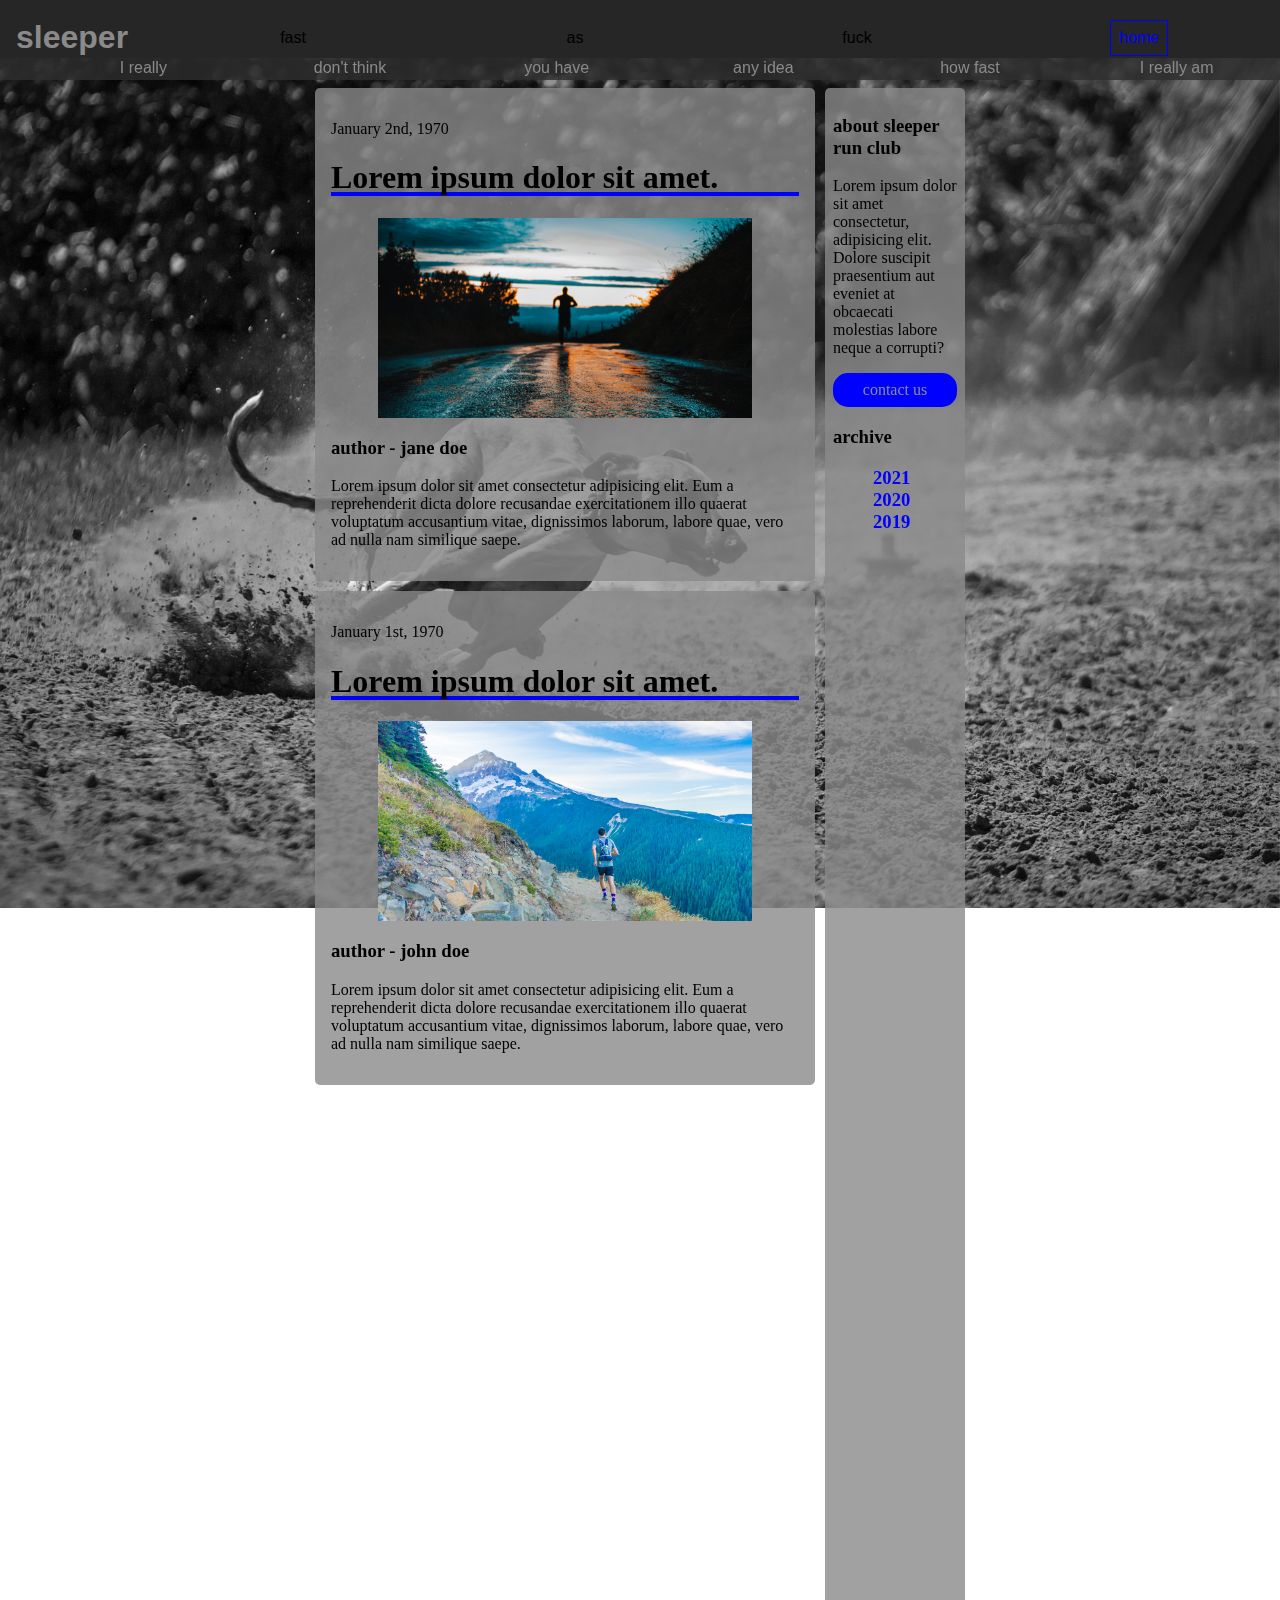
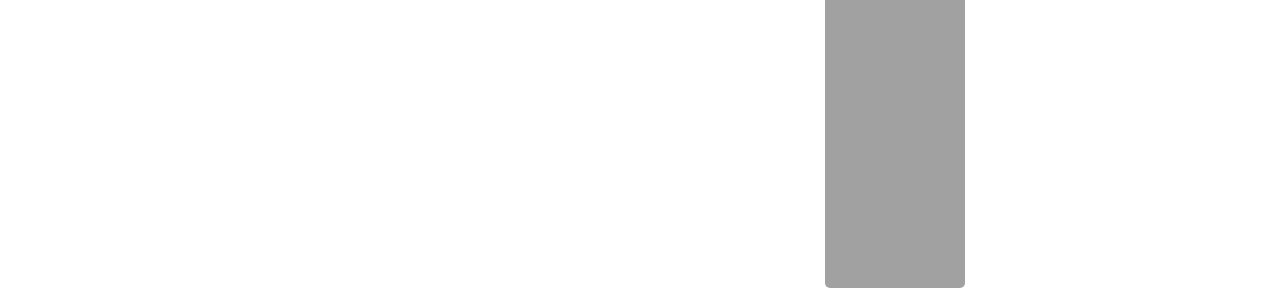
<file: blog.html>
<!DOCTYPE html>
<html lang="en">
  <head>
    <meta charset="UTF-8" />
    <meta http-equiv="X-UA-Compatible" content="IE=edge" />
    <meta name="viewport" content="width=device-width, initial-scale=1.0" />
    <title>sleeper || blog</title>
    <link rel="stylesheet" href="./index.css" />
    <link rel="icon" href="./rhino.png" class="icon" />
  </head>
  <body>
    <div class="background_img"></div>
     <nav class="main_nav">
        <h1 class="logo"> <a href="./index.html">sleeper</a></h1>
        <ul class="main_links">
          <li><a href="#" class="link">fast</a></li>
          <li><a href="#" class="link">as</a></li>
          <li><a href="#" class="link">fuck</a></li>
          <a href="./index.html" class="btn">home</a>
        </ul>
      </nav>
      <nav class="lower_nav">
        <ul class="lower_links">
          <li class="lower_link"><a href="">I really</a></li>
          <li class="lower_link"><a href="">don't think</a></li>
          <li class="lower_link"><a href="">you have</a></li>
          <li class="lower_link"><a href="">any idea</a></li>
          <li class="lower_link"><a href="">how fast</a></li>
          <li class="lower_link"><a href="">I really am</a></li>
        </ul>
      </nav>

      <section class="main">
        <!-- blog cards start here -->
        <div class="blog_card_contianer">
          <div class="blog_card">
            <p>January 2nd, 1970</p>
            <h1 class="blog_card_title">Lorem ipsum dolor sit amet.</h1>
            <div class="blog_card_img blog_img_one"></div>
            <div class="blog_card_text">
              <h3>author - jane doe</h3>
              <p>
                Lorem ipsum dolor sit amet consectetur adipisicing elit. Eum a
                reprehenderit dicta dolore recusandae exercitationem illo
                quaerat voluptatum accusantium vitae, dignissimos laborum,
                labore quae, vero ad nulla nam similique saepe.
              </p>
            </div>
          </div>

          <div class="blog_card">
            <p>January 1st, 1970</p>
            <h1 class="blog_card_title">Lorem ipsum dolor sit amet.</h1>
            <div class="blog_card_img blog_img_two"></div>
            <div class="blog_card_text">
              <h3>author - john doe</h3>
              <p>
                Lorem ipsum dolor sit amet consectetur adipisicing elit. Eum a
                reprehenderit dicta dolore recusandae exercitationem illo
                quaerat voluptatum accusantium vitae, dignissimos laborum,
                labore quae, vero ad nulla nam similique saepe.
              </p>
            </div>
          </div>
        </div>

                

        <!-- sidebar starts here -->
        <div class="sidebar_container">
          <h3>about sleeper run club</h3>
          <p>
            Lorem ipsum dolor sit amet consectetur, adipisicing elit. Dolore
            suscipit praesentium aut eveniet at obcaecati molestias labore neque
            a corrupti?
          </p>
          <a href="" class="blog_contact_btn">contact us</a>
          <h3>archive
            <ul class="archive_links">
            <li><a href="">2021</a></li>
            <li><a href="">2020</a></li>
            <li><a href="">2019</a></li>
          </h3>
        </div>
      </section>
    </div>
  </body>
</html>
</file>
<file: index.css>
:root {
  --main-nav-clr: hsl(0, 0%, 15%);
  --lower-nav-clr: rgba(46, 46, 46, 0.8);
  --txt-box-clr: rgba(46, 46, 46, 0.7);
  --accent-clr: blue;
  --main-txt-clr: hsl(0, 0%, 54%);
  --secondary-txt-clr: hsl(0, 0%, 59%);
  --dark-txt-clr: hsl(0, 0%, 15%);
}

*,
*::before,
*::after {
  box-sizing: border-box;
  text-decoration: none;
  list-style: none;
}
html {
  scroll-behavior: smooth;
}
.container {
  position: absolute;
  top: 0;
  right: 0;
  left: 0;
  height: 150vh;
  width: 100vw;
  background-image: url('./imgs/background-img.jpg');
  background-attachment: fixed;
  background-size: cover;
  background-position: center;
  background-repeat: no-repeat;
}
.main_nav {
  font-family: -apple-system, BlinkMacSystemFont, 'Segoe UI', Roboto, Oxygen,
    Ubuntu, Cantarell, 'Open Sans', 'Helvetica Neue', sans-serif;
  display: grid;
  position: fixed;
  right: 0;
  left: 0;
  background-color: var(--main-nav-clr);
  width: 100vw;
  height: 3.75rem;
  margin-top: -10px;
  grid-template-columns: min-content auto min-content;
  grid-template-areas: 'navbar . contact';

  z-index: 99;
}
.logo {
  position: relative;
  left: 1rem;
}
.logo a {
  color: var(--main-txt-clr);
}
.logo a:hover {
  color: var(--accent-clr);
}
.main_links {
  display: grid;
  position: relative;
  grid-template-columns: repeat(4, 1fr);
  justify-items: center;
  align-items: center;
}

.link {
  justify-items: center;
  color: black;
}
.link:hover {
  color: var(--accent-clr);
  transform: scale(2);
}

.btn {
  color: var(--accent-clr);
  border: 1px solid var(--accent-clr);
  padding: 0.5rem;
}
.btn:hover {
  color: var(--dark-txt-clr);
  background-color: var(--accent-clr);
}
.lower_nav {
  font-family: -apple-system, BlinkMacSystemFont, 'Segoe UI', Roboto, Oxygen,
    Ubuntu, Cantarell, 'Open Sans', 'Helvetica Neue', sans-serif;
  display: grid;
  position: fixed;
  right: 0;
  left: 0;
  background-color: var(--lower-nav-clr);
  color: var(--secondary-txt-clr);
  width: 100vw;
  height: 3.5rem;
  padding-bottom: 0;
  margin-top: 1rem;
  grid-template-columns: min-content auto min-content;
  grid-template-areas: 'navbar . contact';

  z-index: 89;
}

.lower_links {
  display: grid;
  position: relative;
  width: 100vw;
  grid-template-columns: repeat(6, 1fr);
  justify-items: center;
  align-items: center;
}
.lower_link {
  position: relative;
  bottom: -1rem;
  color: var(--main-txt-clr);
  justify-items: center;
}
.lower_link a {
  color: var(--main-txt-clr);
}

.text_box {
  font-family: -apple-system, BlinkMacSystemFont, 'Segoe UI', Roboto, Oxygen,
    Ubuntu, Cantarell, 'Open Sans', 'Helvetica Neue', sans-serif;

  position: absolute;
  bottom: 0;
  background-color: var(--txt-box-clr);
  color: var(--secondary-txt-clr);
  height: 500px;
  width: 100vw;
  text-align: center;
  line-height: 40rem;
}
.text_box h1 {
  font-size: 2.5rem;
}
.empty_space {
  position: relative;
  bottom: 0;
  background-image: url('./imgs/background-img-2.jpg');
  background-attachment: fixed;
  background-size: cover;
  background-position: center;
  background-repeat: no-repeat;
  color: var(--secondary-txt-clr);
  height: 250vh;
  width: 100vw;
  z-index: -1;
}
.empty_space h1 {
  color: var(--dark-txt-clr);
  position: relative;
  bottom: -125rem;
  right: 2rem;
  text-align: right;
}

.final_space {
  display: grid;
  grid-template-columns: repeat(2, 1fr);
}
.left {
  background-color: #000000;
}
.right {
  background-color: #000;
  background-image: url('./imgs/background-img-3.jpg');
  height: 100vh;
  background-attachment: fixed;
  background-size: contain;
  background-position: right;
  background-repeat: no-repeat;
}
.contact_info {
  font-family: -apple-system, BlinkMacSystemFont, 'Segoe UI', Roboto, Oxygen,
    Ubuntu, Cantarell, 'Open Sans', 'Helvetica Neue', sans-serif;
  display: grid;
  place-items: center;
  color: var(--secondary-txt-clr);
}
.contact_info a {
  color: var(--secondary-txt-clr);
}
.contact {
  padding-top: 20rem;
}

@media (max-width: 1290px) {
  .empty_space h1 {
    color: var(--dark-txt-clr);
    position: relative;
    bottom: -80rem;
    right: 2rem;
    text-align: right;
  }
  .text_box {
    height: 350px;
  }
  .text_box h1 {
    position: relative;
    bottom: 10rem;
  }
  .contact {
    padding-top: 12.5rem;
  }
}
@media (max-width: 810px) {
  .container {
    background-image: url('./imgs/background-img-mobile.jpg');
    background-size: cover;
  }
  .text_box h1 {
    font-size: 1.5rem;
  }
  .empty_space h1 {
    bottom: -60rem;
  }
}
@media (max-width: 520px) {
  .container {
    background-image: url('./imgs/background-img-mobile.jpg');
    background-size: cover;
    background-attachment: scroll;
  }
  .lower_link {
    display: none;
  }
  .text_box h1 {
    font-size: 1.15rem;
  }
  .empty_space {
    background-image: url('./imgs/background-img-2-mobile.jpg');
    background-size: contain;
    background-attachment: scroll;
    bottom: -23rem;
  }
  .empty_space h1 {
    color: var(--dark-txt-clr);
    display: block;
    z-index: 99;
  }
  .final_space {
    display: block;
    position: relative;
    bottom: 26rem;
    height: 100vh;
  }
  .sidebar_container{
    display:none;
  }
}

.scroll-down {
  position: absolute;
  top: 50%;
  left: 50%;
  transform: translate(-50%, -50%);
}
.scroll-down span:nth-child(2) {
  animation-delay: -0.2s;
}
.scroll-down span:nth-child(3) {
  animation-delay: -0.4s;
}
.scroll-down span {
  display: block;
  width: 20px;
  height: 20px;
  border-bottom: 1px solid #fff;
  border-right: 1px solid #fff;
  transform: rotate(45deg);
  margin: -10px;
  animation: animate 2s infinite;
}
@keyframes animate {
  0% {
    opacity: 0;
    transform: rotate(45deg) translate(-20px, -20px);
  }
  50% {
    opacity: 1;
  }
  100% {
    opacity: 0;
    transform: rotate(45deg) translate(20px, 20px);
  }
}

.design {
  display: block;
  margin: auto;
  color: var(--secondary-txt-clr);
  background-color: #000000;
  text-align: center;
  padding-bottom: 1rem;
}
.design a {
  color: var(--secondary-txt-clr);
}
.blue_text {
  color: var(--accent-clr);
}

/* blog specific styles start here */
.main {
  position: relative;
  display: flex;
  max-width: 650px;
  height: 200vh;
  margin: auto;
}
.background_img {
  position: fixed;
  background-image: url(./imgs/dog.jpg);
  background-size: cover;
  height: 100vh;
  width: 100vw;
  left: 0;
  z-index: -5;
}
.blog_container {
  position: relative;
  top: 0;
  right: 0;
  left: 0;
  height: 100vh;
  width: 100vw;
  display: grid;
  z-index: -5;
}

.blog_card_container {
  position: absolute;
  width: 100%;
  height: 100vh;
}
.blog_card {
  position: relative;
  top: 5rem;
  width: 500px;
  height: fit-content;
  background-color: hsla(0, 0%, 54%, 0.8);
  display: block;
  margin: auto;
  margin-bottom: 10px;
  padding: 1rem;
  border-radius: 5px;
}
.blog_card_img {
  position: relative;
  width: 80%;
  height: 200px;
  display: block;
  margin: auto;
}
.blog_img_one {
  background-image: url(./imgs/blog-img.jpg);
  background-size: cover;
}
.blog_img_two {
  background-image: url(./imgs/blog-img-2.jpg);
  background-size: cover;
}
.blog_card_body {
  position: relative;
}
.blog_card_title {
  position: relative;
  z-index: 2;
}
.blog_card_title::after {
  content: '';
  position: absolute;
  right: 0;
  bottom: 0;
  left: 0;
  width: 100%;
  height: 4px;
  background-color: var(--accent-clr);
  z-index: -1;
}
.sidebar_container {
  position: relative;
  width: 100%;
  top: 5rem;
  padding: 0.5rem;
  margin-left: 10px;
  background-color: hsla(0, 0%, 54%, 0.8);
  border-radius: 5px;
}
.archive_links a {
  color: var(--accent-clr);
}
.blog_contact_btn {
  color: var(--main-txt-clr);
  padding: 0.5rem 1rem;
  background-color: var(--accent-clr);
  border-radius: 15px;
  display: block;
  margin: auto;
  text-align: center;
}
</file>
